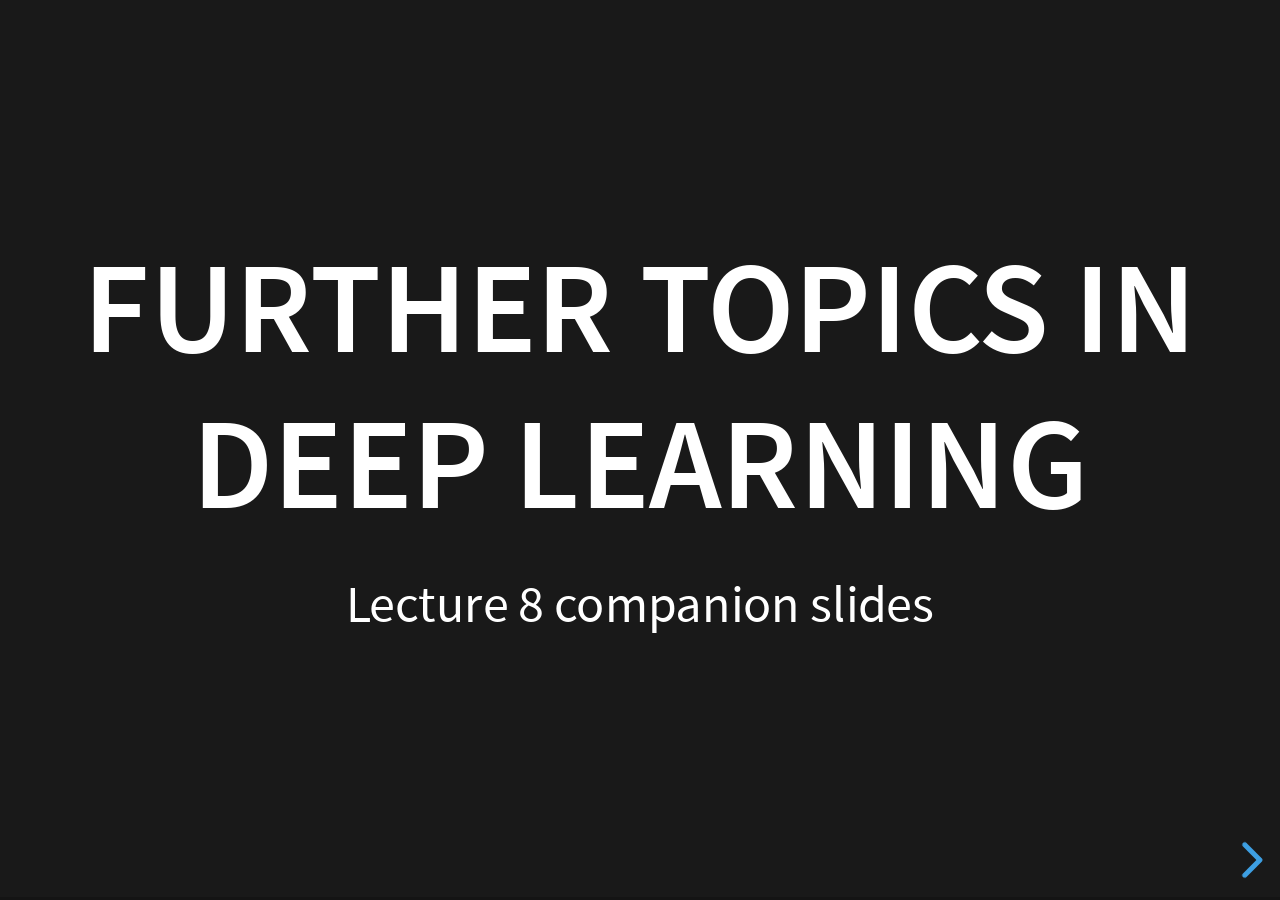
<file: lectures/08_nlp-2-encoder-decoder-and-attention/slides/index.html>
<!DOCTYPE html>
<html>
<head>
  <meta charset="utf-8">
  <meta name="generator" content="pandoc">
  <title>Further topics in deep learning</title>
  <meta name="apple-mobile-web-app-capable" content="yes">
  <meta name="apple-mobile-web-app-status-bar-style" content="black-translucent">
  <meta name="viewport" content="width=device-width, initial-scale=1.0, maximum-scale=1.0, user-scalable=no, minimal-ui">
  <link rel="stylesheet" href="reveal.js/dist/reset.css">
  <link rel="stylesheet" href="reveal.js/dist/reveal.css">
  <style>
    .reveal .sourceCode {  /* see #7635 */
      overflow: visible;
    }
    /* Default styles provided by pandoc.
    ** See https://pandoc.org/MANUAL.html#variables-for-html for config info.
    */
    span.smallcaps{font-variant: small-caps;}
    div.columns{display: flex; gap: 1.5em;}
    div.column{flex: auto;}
    @media screen {
    div.columns{gap: min(4vw, 1.5em);}
    div.column{overflow-x: auto;}
    }
    div.hanging-indent{margin-left: 1.5em; text-indent: -1.5em;}
    /* The extra [class] is a hack that increases specificity enough to
       override a similar rule in reveal.js */
    ul.task-list[class]{list-style: none;}
    ul.task-list li input[type="checkbox"] {
      font-size: inherit;
      width: 0.8em;
      margin: 0 0.8em 0.2em -1.6em;
      vertical-align: middle;
    }
    .display.math{display: block; text-align: center; margin: 0.5rem auto;}
  </style>
  <link rel="stylesheet" href="reveal.js/dist/theme/black.css" id="theme">
</head>
<body>
  <div class="reveal">
    <div class="slides">

<section id="title-slide">
  <h1 class="title">Further topics in deep learning</h1>
  <p class="subtitle">Lecture 8 companion slides</p>
</section>

<section id="uncertainty" class="slide level1">
<h1>Uncertainty</h1>
<ul>
<li>Aleatoric vs epistemic</li>
<li>Ensembles and MC dropout</li>
</ul>
</section>
<section id="generative-models" class="slide level1">
<h1>Generative models</h1>
<ul>
<li>VAEs, GANs, diffusion</li>
<li>What they can and cannot claim</li>
</ul>
</section>
<section id="discussion" class="slide level1">
<h1>Discussion</h1>
<p>Where should public bodies draw the line?</p>
</section>
    </div>
  </div>

  <script src="reveal.js/dist/reveal.js"></script>

  <!-- reveal.js plugins -->
  <script src="reveal.js/plugin/notes/notes.js"></script>
  <script src="reveal.js/plugin/search/search.js"></script>
  <script src="reveal.js/plugin/zoom/zoom.js"></script>

  <script>

      // Full list of configuration options available at:
      // https://revealjs.com/config/
      Reveal.initialize({
        // Display controls in the bottom right corner
        controls: true,

        // Help the user learn the controls by providing hints, for example by
        // bouncing the down arrow when they first encounter a vertical slide
        controlsTutorial: true,

        // Determines where controls appear, "edges" or "bottom-right"
        controlsLayout: 'bottom-right',

        // Visibility rule for backwards navigation arrows; "faded", "hidden"
        // or "visible"
        controlsBackArrows: 'faded',

        // Display a presentation progress bar
        progress: true,

        // Display the page number of the current slide
        slideNumber: false,

        // 'all', 'print', or 'speaker'
        showSlideNumber: 'all',

        // Add the current slide number to the URL hash so that reloading the
        // page/copying the URL will return you to the same slide
        hash: true,

        // Start with 1 for the hash rather than 0
        hashOneBasedIndex: false,

        // Flags if we should monitor the hash and change slides accordingly
        respondToHashChanges: true,

        // Push each slide change to the browser history
        history: false,

        // Enable keyboard shortcuts for navigation
        keyboard: true,

        // Enable the slide overview mode
        overview: true,

        // Disables the default reveal.js slide layout (scaling and centering)
        // so that you can use custom CSS layout
        disableLayout: false,

        // Vertical centering of slides
        center: true,

        // Enables touch navigation on devices with touch input
        touch: true,

        // Loop the presentation
        loop: false,

        // Change the presentation direction to be RTL
        rtl: false,

        // see https://revealjs.com/vertical-slides/#navigation-mode
        navigationMode: 'default',

        // Randomizes the order of slides each time the presentation loads
        shuffle: false,

        // Turns fragments on and off globally
        fragments: true,

        // Flags whether to include the current fragment in the URL,
        // so that reloading brings you to the same fragment position
        fragmentInURL: true,

        // Flags if the presentation is running in an embedded mode,
        // i.e. contained within a limited portion of the screen
        embedded: false,

        // Flags if we should show a help overlay when the questionmark
        // key is pressed
        help: true,

        // Flags if it should be possible to pause the presentation (blackout)
        pause: true,

        // Flags if speaker notes should be visible to all viewers
        showNotes: false,

        // Global override for autoplaying embedded media (null/true/false)
        autoPlayMedia: null,

        // Global override for preloading lazy-loaded iframes (null/true/false)
        preloadIframes: null,

        // Number of milliseconds between automatically proceeding to the
        // next slide, disabled when set to 0, this value can be overwritten
        // by using a data-autoslide attribute on your slides
        autoSlide: 0,

        // Stop auto-sliding after user input
        autoSlideStoppable: true,

        // Use this method for navigation when auto-sliding
        autoSlideMethod: null,

        // Specify the average time in seconds that you think you will spend
        // presenting each slide. This is used to show a pacing timer in the
        // speaker view
        defaultTiming: null,

        // Enable slide navigation via mouse wheel
        mouseWheel: false,

        // The display mode that will be used to show slides
        display: 'block',

        // Hide cursor if inactive
        hideInactiveCursor: true,

        // Time before the cursor is hidden (in ms)
        hideCursorTime: 5000,

        // Opens links in an iframe preview overlay
        previewLinks: false,

        // Transition style (none/fade/slide/convex/concave/zoom)
        transition: 'slide',

        // Transition speed (default/fast/slow)
        transitionSpeed: 'default',

        // Transition style for full page slide backgrounds
        // (none/fade/slide/convex/concave/zoom)
        backgroundTransition: 'fade',

        // Number of slides away from the current that are visible
        viewDistance: 3,

        // Number of slides away from the current that are visible on mobile
        // devices. It is advisable to set this to a lower number than
        // viewDistance in order to save resources.
        mobileViewDistance: 2,

        // reveal.js plugins
        plugins: [
          RevealNotes,
          RevealSearch,
          RevealZoom
        ]
      });
    </script>
    </body>
</html>
</file>
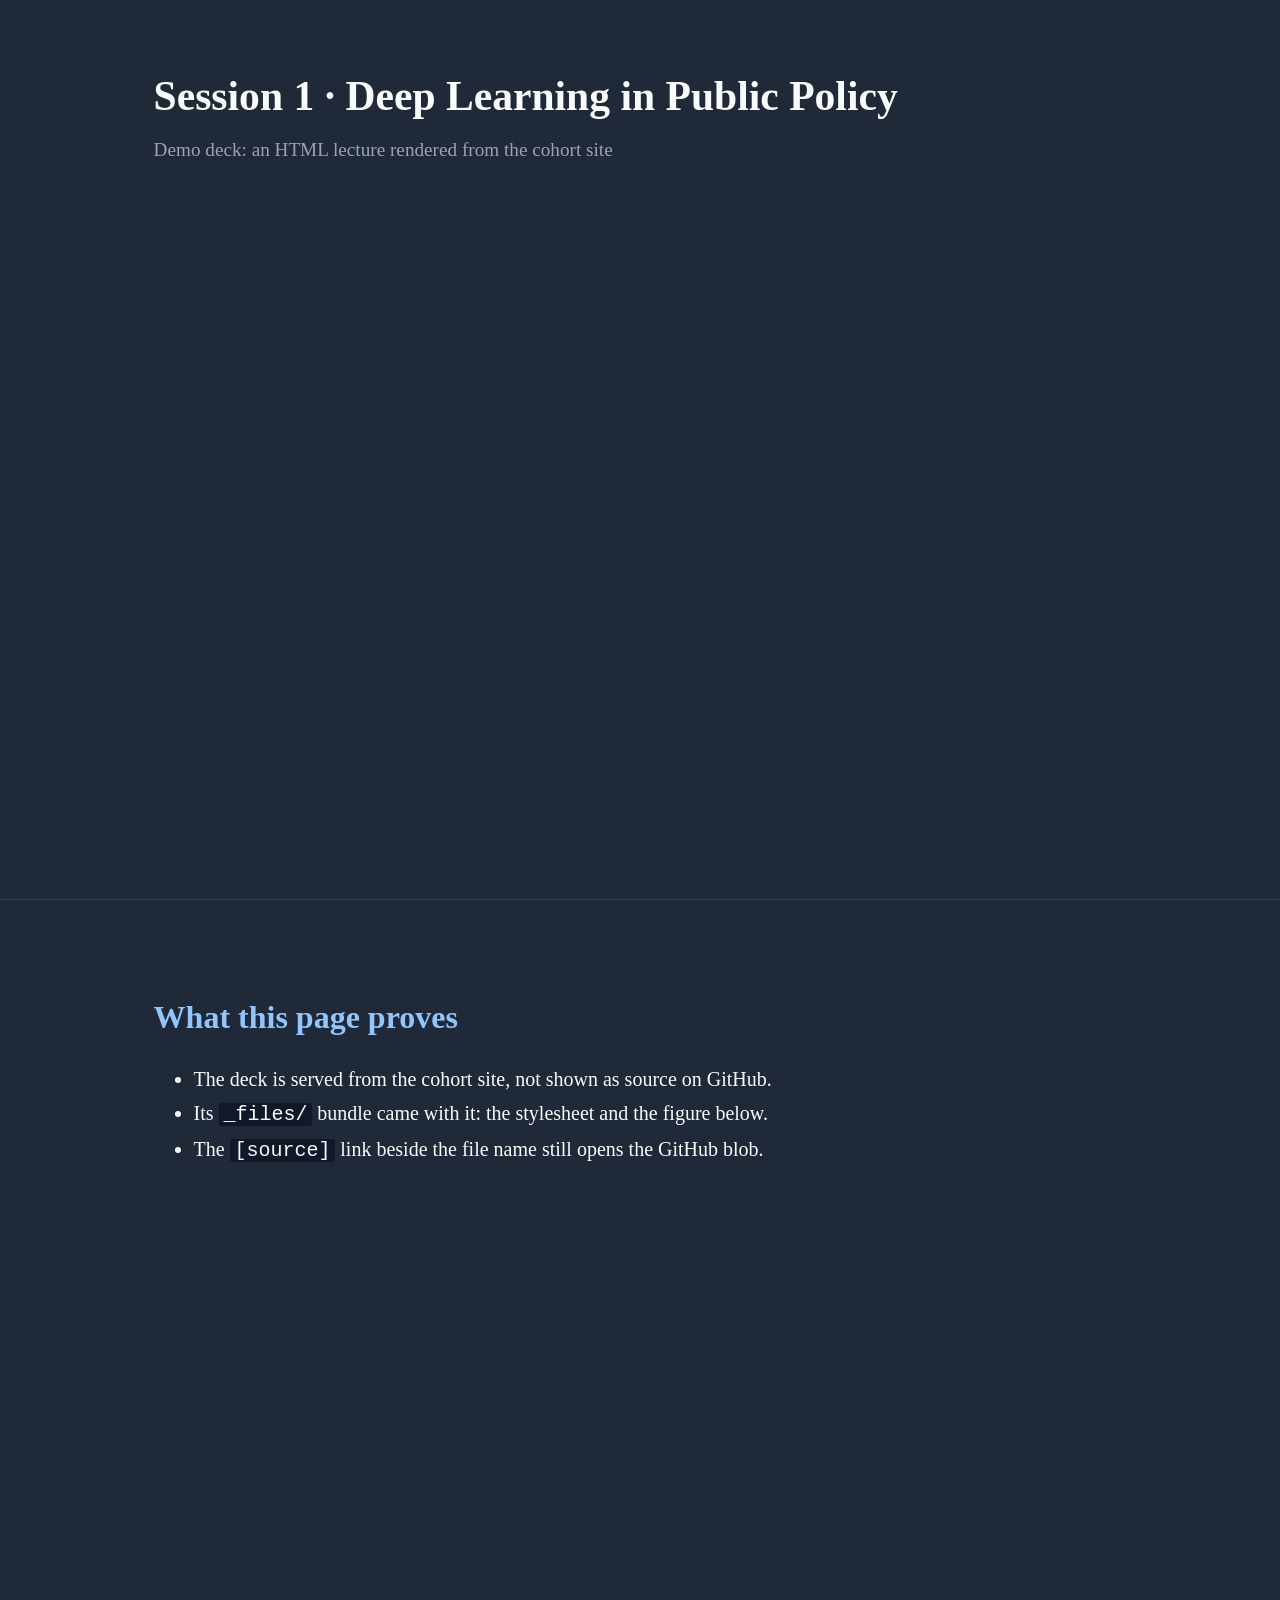
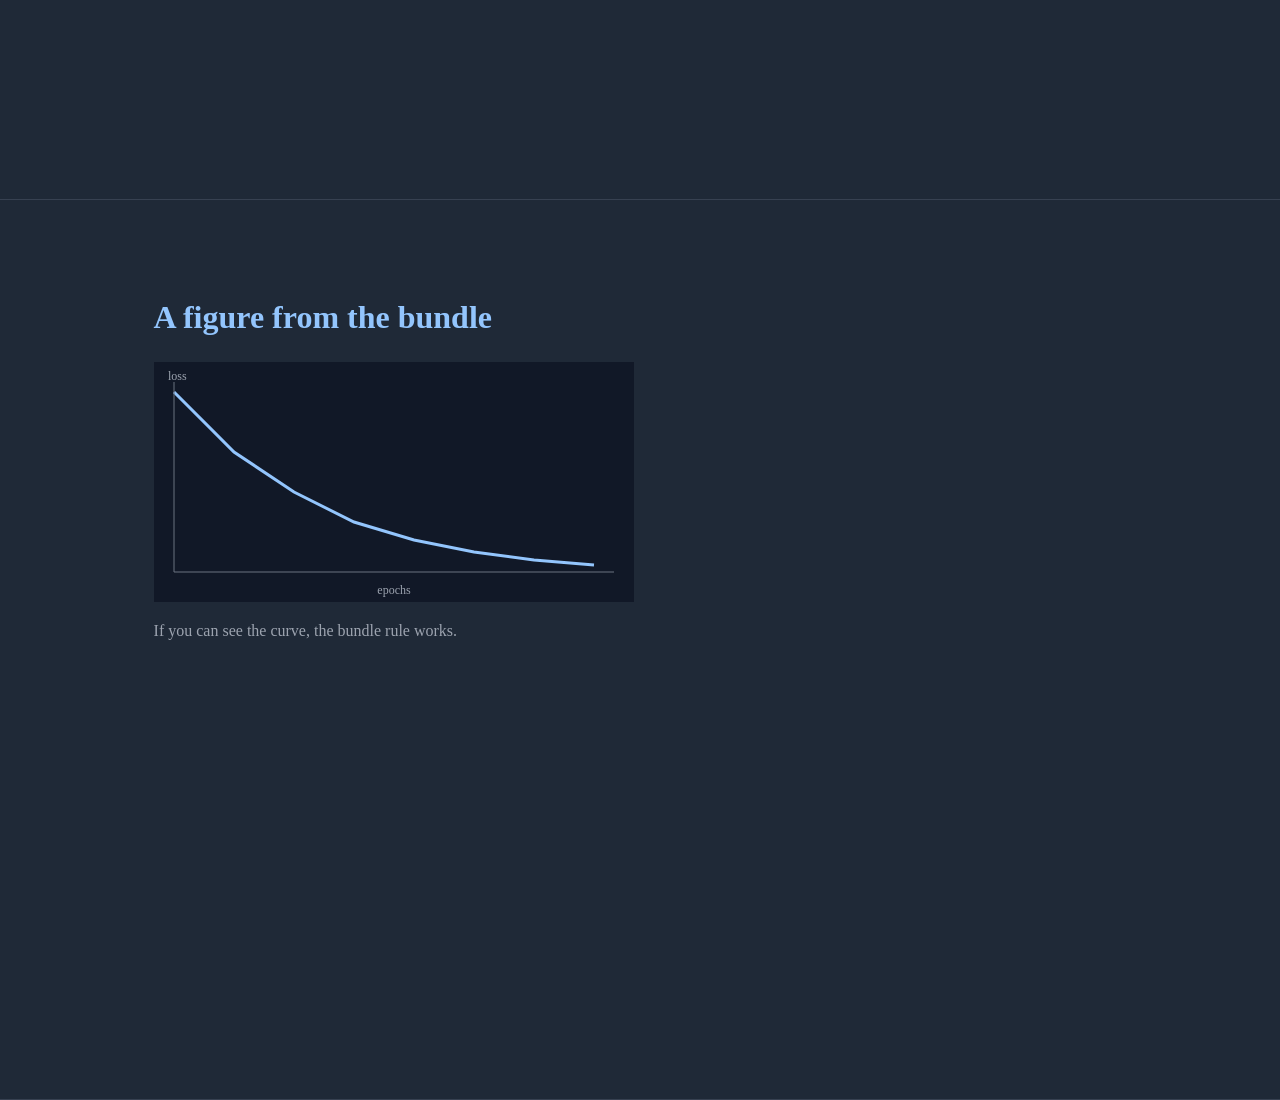
<file: lectures/01_deep-learning-in-public-policy/Session1_demo_deck.html>
<!doctype html>
<html lang="en">
<head>
<meta charset="utf-8">
<title>Session 1 - Deep Learning in Public Policy (demo deck)</title>
<link rel="stylesheet" href="Session1_demo_deck_files/deck.css">
</head>
<body>
<section class="slide">
  <h1>Session 1 · Deep Learning in Public Policy</h1>
  <p class="sub">Demo deck: an HTML lecture rendered from the cohort site</p>
</section>
<section class="slide">
  <h2>What this page proves</h2>
  <ul>
    <li>The deck is served from the cohort site, not shown as source on GitHub.</li>
    <li>Its <code>_files/</code> bundle came with it: the stylesheet and the figure below.</li>
    <li>The <code>[source]</code> link beside the file name still opens the GitHub blob.</li>
  </ul>
</section>
<section class="slide">
  <h2>A figure from the bundle</h2>
  <img src="Session1_demo_deck_files/figure.svg" alt="A simple loss curve" width="480">
  <p class="note">If you can see the curve, the bundle rule works.</p>
</section>
</body>
</html>
</file>
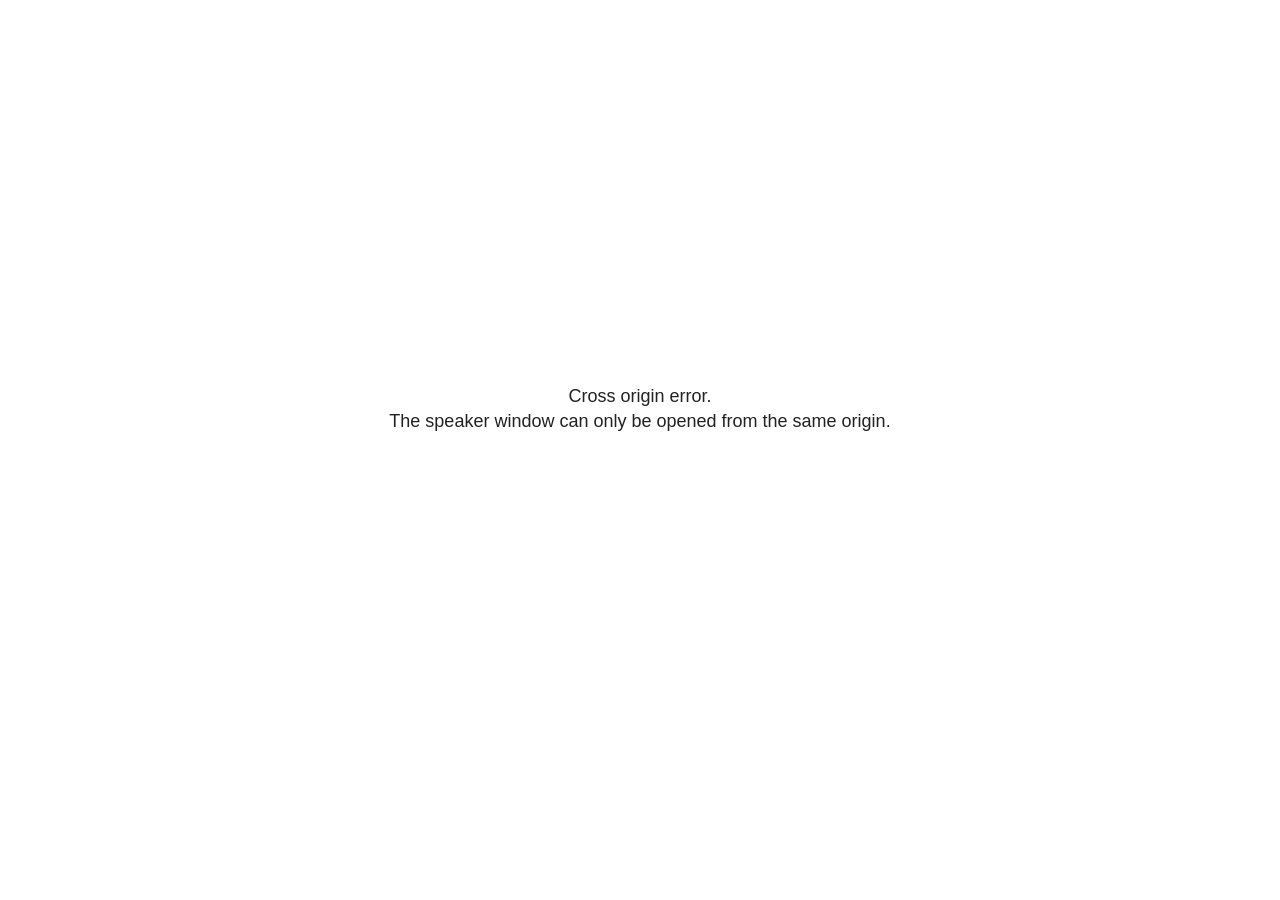
<file: lectures/08_nlp-2-encoder-decoder-and-attention/slides/reveal.js/plugin/notes/speaker-view.html>
<!--
	NOTE: You need to build the notes plugin after making changes to this file.
-->
<html lang="en">
	<head>
		<meta charset="utf-8">

		<title>reveal.js - Speaker View</title>

		<style>
			body {
				font-family: Helvetica;
				font-size: 18px;
			}

			#current-slide,
			#upcoming-slide,
			#speaker-controls {
				padding: 6px;
				box-sizing: border-box;
				-moz-box-sizing: border-box;
			}

			#current-slide iframe,
			#upcoming-slide iframe {
				width: 100%;
				height: 100%;
				border: 1px solid #ddd;
			}

			#current-slide .label,
			#upcoming-slide .label {
				position: absolute;
				top: 10px;
				left: 10px;
				z-index: 2;
			}

			#connection-status {
				position: absolute;
				top: 0;
				left: 0;
				width: 100%;
				height: 100%;
				z-index: 20;
				padding: 30% 20% 20% 20%;
				font-size: 18px;
				color: #222;
				background: #fff;
				text-align: center;
				box-sizing: border-box;
				line-height: 1.4;
			}

			.overlay-element {
				height: 34px;
				line-height: 34px;
				padding: 0 10px;
				text-shadow: none;
				background: rgba( 220, 220, 220, 0.8 );
				color: #222;
				font-size: 14px;
			}

			.overlay-element.interactive:hover {
				background: rgba( 220, 220, 220, 1 );
			}

			#current-slide {
				position: absolute;
				width: 60%;
				height: 100%;
				top: 0;
				left: 0;
				padding-right: 0;
			}

			#upcoming-slide {
				position: absolute;
				width: 40%;
				height: 40%;
				right: 0;
				top: 0;
			}

			/* Speaker controls */
			#speaker-controls {
				position: absolute;
				top: 40%;
				right: 0;
				width: 40%;
				height: 60%;
				overflow: auto;
				font-size: 18px;
			}

				.speaker-controls-time.hidden,
				.speaker-controls-notes.hidden {
					display: none;
				}

				.speaker-controls-time .label,
				.speaker-controls-pace .label,
				.speaker-controls-notes .label {
					text-transform: uppercase;
					font-weight: normal;
					font-size: 0.66em;
					color: #666;
					margin: 0;
				}

				.speaker-controls-time, .speaker-controls-pace {
					border-bottom: 1px solid rgba( 200, 200, 200, 0.5 );
					margin-bottom: 10px;
					padding: 10px 16px;
					padding-bottom: 20px;
					cursor: pointer;
				}

				.speaker-controls-time .reset-button {
					opacity: 0;
					float: right;
					color: #666;
					text-decoration: none;
				}
				.speaker-controls-time:hover .reset-button {
					opacity: 1;
				}

				.speaker-controls-time .timer,
				.speaker-controls-time .clock {
					width: 50%;
				}

				.speaker-controls-time .timer,
				.speaker-controls-time .clock,
				.speaker-controls-time .pacing .hours-value,
				.speaker-controls-time .pacing .minutes-value,
				.speaker-controls-time .pacing .seconds-value {
					font-size: 1.9em;
				}

				.speaker-controls-time .timer {
					float: left;
				}

				.speaker-controls-time .clock {
					float: right;
					text-align: right;
				}

				.speaker-controls-time span.mute {
					opacity: 0.3;
				}

				.speaker-controls-time .pacing-title {
					margin-top: 5px;
				}

				.speaker-controls-time .pacing.ahead {
					color: blue;
				}

				.speaker-controls-time .pacing.on-track {
					color: green;
				}

				.speaker-controls-time .pacing.behind {
					color: red;
				}

				.speaker-controls-notes {
					padding: 10px 16px;
				}

				.speaker-controls-notes .value {
					margin-top: 5px;
					line-height: 1.4;
					font-size: 1.2em;
				}

			/* Layout selector */
			#speaker-layout {
				position: absolute;
				top: 10px;
				right: 10px;
				color: #222;
				z-index: 10;
			}
				#speaker-layout select {
					position: absolute;
					width: 100%;
					height: 100%;
					top: 0;
					left: 0;
					border: 0;
					box-shadow: 0;
					cursor: pointer;
					opacity: 0;

					font-size: 1em;
					background-color: transparent;

					-moz-appearance: none;
					-webkit-appearance: none;
					-webkit-tap-highlight-color: rgba(0, 0, 0, 0);
				}

				#speaker-layout select:focus {
					outline: none;
					box-shadow: none;
				}

			.clear {
				clear: both;
			}

			/* Speaker layout: Wide */
			body[data-speaker-layout="wide"] #current-slide,
			body[data-speaker-layout="wide"] #upcoming-slide {
				width: 50%;
				height: 45%;
				padding: 6px;
			}

			body[data-speaker-layout="wide"] #current-slide {
				top: 0;
				left: 0;
			}

			body[data-speaker-layout="wide"] #upcoming-slide {
				top: 0;
				left: 50%;
			}

			body[data-speaker-layout="wide"] #speaker-controls {
				top: 45%;
				left: 0;
				width: 100%;
				height: 50%;
				font-size: 1.25em;
			}

			/* Speaker layout: Tall */
			body[data-speaker-layout="tall"] #current-slide,
			body[data-speaker-layout="tall"] #upcoming-slide {
				width: 45%;
				height: 50%;
				padding: 6px;
			}

			body[data-speaker-layout="tall"] #current-slide {
				top: 0;
				left: 0;
			}

			body[data-speaker-layout="tall"] #upcoming-slide {
				top: 50%;
				left: 0;
			}

			body[data-speaker-layout="tall"] #speaker-controls {
				padding-top: 40px;
				top: 0;
				left: 45%;
				width: 55%;
				height: 100%;
				font-size: 1.25em;
			}

			/* Speaker layout: Notes only */
			body[data-speaker-layout="notes-only"] #current-slide,
			body[data-speaker-layout="notes-only"] #upcoming-slide {
				display: none;
			}

			body[data-speaker-layout="notes-only"] #speaker-controls {
				padding-top: 40px;
				top: 0;
				left: 0;
				width: 100%;
				height: 100%;
				font-size: 1.25em;
			}

			@media screen and (max-width: 1080px) {
				body[data-speaker-layout="default"] #speaker-controls {
					font-size: 16px;
				}
			}

			@media screen and (max-width: 900px) {
				body[data-speaker-layout="default"] #speaker-controls {
					font-size: 14px;
				}
			}

			@media screen and (max-width: 800px) {
				body[data-speaker-layout="default"] #speaker-controls {
					font-size: 12px;
				}
			}

		</style>
	</head>

	<body>

		<div id="connection-status">Loading speaker view...</div>

		<div id="current-slide"></div>
		<div id="upcoming-slide"><span class="overlay-element label">Upcoming</span></div>
		<div id="speaker-controls">
			<div class="speaker-controls-time">
				<h4 class="label">Time <span class="reset-button">Click to Reset</span></h4>
				<div class="clock">
					<span class="clock-value">0:00 AM</span>
				</div>
				<div class="timer">
					<span class="hours-value">00</span><span class="minutes-value">:00</span><span class="seconds-value">:00</span>
				</div>
				<div class="clear"></div>

				<h4 class="label pacing-title" style="display: none">Pacing – Time to finish current slide</h4>
				<div class="pacing" style="display: none">
					<span class="hours-value">00</span><span class="minutes-value">:00</span><span class="seconds-value">:00</span>
				</div>
			</div>

			<div class="speaker-controls-notes hidden">
				<h4 class="label">Notes</h4>
				<div class="value"></div>
			</div>
		</div>
		<div id="speaker-layout" class="overlay-element interactive">
			<span class="speaker-layout-label"></span>
			<select class="speaker-layout-dropdown"></select>
		</div>

		<script>

			(function() {

				var notes,
					notesValue,
					currentState,
					currentSlide,
					upcomingSlide,
					layoutLabel,
					layoutDropdown,
					pendingCalls = {},
					lastRevealApiCallId = 0,
					connected = false

				var connectionStatus = document.querySelector( '#connection-status' );

				var SPEAKER_LAYOUTS = {
					'default': 'Default',
					'wide': 'Wide',
					'tall': 'Tall',
					'notes-only': 'Notes only'
				};

				setupLayout();

				let openerOrigin;

				try {
					openerOrigin = window.opener.location.origin;
				}
				catch ( error ) { console.warn( error ) }

				// In order to prevent XSS, the speaker view will only run if its
				// opener has the same origin as itself
				if( window.location.origin !== openerOrigin ) {
					connectionStatus.innerHTML = 'Cross origin error.<br>The speaker window can only be opened from the same origin.';
					return;
				}

				var connectionTimeout = setTimeout( function() {
					connectionStatus.innerHTML = 'Error connecting to main window.<br>Please try closing and reopening the speaker view.';
				}, 5000 );

				window.addEventListener( 'message', function( event ) {

					// Validate the origin of all messages to avoid parsing messages
					// that aren't meant for us. Ignore when running off file:// so
					// that the speaker view continues to work without a web server.
					if( window.location.origin !== event.origin && window.location.origin !== 'file://' ) {
						return
					}

					clearTimeout( connectionTimeout );
					connectionStatus.style.display = 'none';

					var data = JSON.parse( event.data );

					// The overview mode is only useful to the reveal.js instance
					// where navigation occurs so we don't sync it
					if( data.state ) delete data.state.overview;

					// Messages sent by the notes plugin inside of the main window
					if( data && data.namespace === 'reveal-notes' ) {
						if( data.type === 'connect' ) {
							handleConnectMessage( data );
						}
						else if( data.type === 'state' ) {
							handleStateMessage( data );
						}
						else if( data.type === 'return' ) {
							pendingCalls[data.callId](data.result);
							delete pendingCalls[data.callId];
						}
					}
					// Messages sent by the reveal.js inside of the current slide preview
					else if( data && data.namespace === 'reveal' ) {
						if( /ready/.test( data.eventName ) ) {
							// Send a message back to notify that the handshake is complete
							window.opener.postMessage( JSON.stringify({ namespace: 'reveal-notes', type: 'connected'} ), '*' );
						}
						else if( /slidechanged|fragmentshown|fragmenthidden|paused|resumed/.test( data.eventName ) && currentState !== JSON.stringify( data.state ) ) {

							dispatchStateToMainWindow( data.state );

						}
					}

				} );

				/**
				 * Updates the presentation in the main window to match the state
				 * of the presentation in the notes window.
				 */
				const dispatchStateToMainWindow = debounce(( state ) => {
					window.opener.postMessage( JSON.stringify({ method: 'setState', args: [ state ]} ), '*' );
				}, 500);

				/**
				 * Asynchronously calls the Reveal.js API of the main frame.
				 */
				function callRevealApi( methodName, methodArguments, callback ) {

					var callId = ++lastRevealApiCallId;
					pendingCalls[callId] = callback;
					window.opener.postMessage( JSON.stringify( {
						namespace: 'reveal-notes',
						type: 'call',
						callId: callId,
						methodName: methodName,
						arguments: methodArguments
					} ), '*' );

				}

				/**
				 * Called when the main window is trying to establish a
				 * connection.
				 */
				function handleConnectMessage( data ) {

					if( connected === false ) {
						connected = true;

						setupIframes( data );
						setupKeyboard();
						setupNotes();
						setupTimer();
						setupHeartbeat();
					}

				}

				/**
				 * Called when the main window sends an updated state.
				 */
				function handleStateMessage( data ) {

					// Store the most recently set state to avoid circular loops
					// applying the same state
					currentState = JSON.stringify( data.state );

					// No need for updating the notes in case of fragment changes
					if ( data.notes ) {
						notes.classList.remove( 'hidden' );
						notesValue.style.whiteSpace = data.whitespace;
						if( data.markdown ) {
							notesValue.innerHTML = marked( data.notes );
						}
						else {
							notesValue.innerHTML = data.notes;
						}
					}
					else {
						notes.classList.add( 'hidden' );
					}

					// Update the note slides
					currentSlide.contentWindow.postMessage( JSON.stringify({ method: 'setState', args: [ data.state ] }), '*' );
					upcomingSlide.contentWindow.postMessage( JSON.stringify({ method: 'setState', args: [ data.state ] }), '*' );
					upcomingSlide.contentWindow.postMessage( JSON.stringify({ method: 'next' }), '*' );

				}

				// Limit to max one state update per X ms
				handleStateMessage = debounce( handleStateMessage, 200 );

				/**
				 * Forward keyboard events to the current slide window.
				 * This enables keyboard events to work even if focus
				 * isn't set on the current slide iframe.
				 *
				 * Block F5 default handling, it reloads and disconnects
				 * the speaker notes window.
				 */
				function setupKeyboard() {

					document.addEventListener( 'keydown', function( event ) {
						if( event.keyCode === 116 || ( event.metaKey && event.keyCode === 82 ) ) {
							event.preventDefault();
							return false;
						}
						currentSlide.contentWindow.postMessage( JSON.stringify({ method: 'triggerKey', args: [ event.keyCode ] }), '*' );
					} );

				}

				/**
				 * Creates the preview iframes.
				 */
				function setupIframes( data ) {

					var params = [
						'receiver',
						'progress=false',
						'history=false',
						'transition=none',
						'autoSlide=0',
						'backgroundTransition=none'
					].join( '&' );

					var urlSeparator = /\?/.test(data.url) ? '&' : '?';
					var hash = '#/' + data.state.indexh + '/' + data.state.indexv;
					var currentURL = data.url + urlSeparator + params + '&scrollActivationWidth=false&postMessageEvents=true' + hash;
					var upcomingURL = data.url + urlSeparator + params + '&scrollActivationWidth=false&controls=false' + hash;

					currentSlide = document.createElement( 'iframe' );
					currentSlide.setAttribute( 'width', 1280 );
					currentSlide.setAttribute( 'height', 1024 );
					currentSlide.setAttribute( 'src', currentURL );
					document.querySelector( '#current-slide' ).appendChild( currentSlide );

					upcomingSlide = document.createElement( 'iframe' );
					upcomingSlide.setAttribute( 'width', 640 );
					upcomingSlide.setAttribute( 'height', 512 );
					upcomingSlide.setAttribute( 'src', upcomingURL );
					document.querySelector( '#upcoming-slide' ).appendChild( upcomingSlide );

				}

				/**
				 * Setup the notes UI.
				 */
				function setupNotes() {

					notes = document.querySelector( '.speaker-controls-notes' );
					notesValue = document.querySelector( '.speaker-controls-notes .value' );

				}

				/**
				 * We send out a heartbeat at all times to ensure we can
				 * reconnect with the main presentation window after reloads.
				 */
				function setupHeartbeat() {

					setInterval( () => {
						window.opener.postMessage( JSON.stringify({ namespace: 'reveal-notes', type: 'heartbeat'} ), '*' );
					}, 1000 );

				}

				function getTimings( callback ) {

					callRevealApi( 'getSlidesAttributes', [], function ( slideAttributes ) {
						callRevealApi( 'getConfig', [], function ( config ) {
							var totalTime = config.totalTime;
							var minTimePerSlide = config.minimumTimePerSlide || 0;
							var defaultTiming = config.defaultTiming;
							if ((defaultTiming == null) && (totalTime == null)) {
								callback(null);
								return;
							}
							// Setting totalTime overrides defaultTiming
							if (totalTime) {
								defaultTiming = 0;
							}
							var timings = [];
							for ( var i in slideAttributes ) {
								var slide = slideAttributes[ i ];
								var timing = defaultTiming;
								if( slide.hasOwnProperty( 'data-timing' )) {
									var t = slide[ 'data-timing' ];
									timing = parseInt(t);
									if( isNaN(timing) ) {
										console.warn("Could not parse timing '" + t + "' of slide " + i + "; using default of " + defaultTiming);
										timing = defaultTiming;
									}
								}
								timings.push(timing);
							}
							if ( totalTime ) {
								// After we've allocated time to individual slides, we summarize it and
								// subtract it from the total time
								var remainingTime = totalTime - timings.reduce( function(a, b) { return a + b; }, 0 );
								// The remaining time is divided by the number of slides that have 0 seconds
								// allocated at the moment, giving the average time-per-slide on the remaining slides
								var remainingSlides = (timings.filter( function(x) { return x == 0 }) ).length
								var timePerSlide = Math.round( remainingTime / remainingSlides, 0 )
								// And now we replace every zero-value timing with that average
								timings = timings.map( function(x) { return (x==0 ? timePerSlide : x) } );
							}
							var slidesUnderMinimum = timings.filter( function(x) { return (x < minTimePerSlide) } ).length
							if ( slidesUnderMinimum ) {
								message = "The pacing time for " + slidesUnderMinimum + " slide(s) is under the configured minimum of " + minTimePerSlide + " seconds. Check the data-timing attribute on individual slides, or consider increasing the totalTime or minimumTimePerSlide configuration options (or removing some slides).";
								alert(message);
							}
							callback( timings );
						} );
					} );

				}

				/**
				 * Return the number of seconds allocated for presenting
				 * all slides up to and including this one.
				 */
				function getTimeAllocated( timings, callback ) {

					callRevealApi( 'getSlidePastCount', [], function ( currentSlide ) {
						var allocated = 0;
						for (var i in timings.slice(0, currentSlide + 1)) {
							allocated += timings[i];
						}
						callback( allocated );
					} );

				}

				/**
				 * Create the timer and clock and start updating them
				 * at an interval.
				 */
				function setupTimer() {

					var start = new Date(),
					timeEl = document.querySelector( '.speaker-controls-time' ),
					clockEl = timeEl.querySelector( '.clock-value' ),
					hoursEl = timeEl.querySelector( '.hours-value' ),
					minutesEl = timeEl.querySelector( '.minutes-value' ),
					secondsEl = timeEl.querySelector( '.seconds-value' ),
					pacingTitleEl = timeEl.querySelector( '.pacing-title' ),
					pacingEl = timeEl.querySelector( '.pacing' ),
					pacingHoursEl = pacingEl.querySelector( '.hours-value' ),
					pacingMinutesEl = pacingEl.querySelector( '.minutes-value' ),
					pacingSecondsEl = pacingEl.querySelector( '.seconds-value' );

					var timings = null;
					getTimings( function ( _timings ) {

						timings = _timings;
						if (_timings !== null) {
							pacingTitleEl.style.removeProperty('display');
							pacingEl.style.removeProperty('display');
						}

						// Update once directly
						_updateTimer();

						// Then update every second
						setInterval( _updateTimer, 1000 );

					} );


					function _resetTimer() {

						if (timings == null) {
							start = new Date();
							_updateTimer();
						}
						else {
							// Reset timer to beginning of current slide
							getTimeAllocated( timings, function ( slideEndTimingSeconds ) {
								var slideEndTiming = slideEndTimingSeconds * 1000;
								callRevealApi( 'getSlidePastCount', [], function ( currentSlide ) {
									var currentSlideTiming = timings[currentSlide] * 1000;
									var previousSlidesTiming = slideEndTiming - currentSlideTiming;
									var now = new Date();
									start = new Date(now.getTime() - previousSlidesTiming);
									_updateTimer();
								} );
							} );
						}

					}

					timeEl.addEventListener( 'click', function() {
						_resetTimer();
						return false;
					} );

					function _displayTime( hrEl, minEl, secEl, time) {

						var sign = Math.sign(time) == -1 ? "-" : "";
						time = Math.abs(Math.round(time / 1000));
						var seconds = time % 60;
						var minutes = Math.floor( time / 60 ) % 60 ;
						var hours = Math.floor( time / ( 60 * 60 )) ;
						hrEl.innerHTML = sign + zeroPadInteger( hours );
						if (hours == 0) {
							hrEl.classList.add( 'mute' );
						}
						else {
							hrEl.classList.remove( 'mute' );
						}
						minEl.innerHTML = ':' + zeroPadInteger( minutes );
						if (hours == 0 && minutes == 0) {
							minEl.classList.add( 'mute' );
						}
						else {
							minEl.classList.remove( 'mute' );
						}
						secEl.innerHTML = ':' + zeroPadInteger( seconds );
					}

					function _updateTimer() {

						var diff, hours, minutes, seconds,
						now = new Date();

						diff = now.getTime() - start.getTime();

						clockEl.innerHTML = now.toLocaleTimeString( 'en-US', { hour12: true, hour: '2-digit', minute:'2-digit' } );
						_displayTime( hoursEl, minutesEl, secondsEl, diff );
						if (timings !== null) {
							_updatePacing(diff);
						}

					}

					function _updatePacing(diff) {

						getTimeAllocated( timings, function ( slideEndTimingSeconds ) {
							var slideEndTiming = slideEndTimingSeconds * 1000;

							callRevealApi( 'getSlidePastCount', [], function ( currentSlide ) {
								var currentSlideTiming = timings[currentSlide] * 1000;
								var timeLeftCurrentSlide = slideEndTiming - diff;
								if (timeLeftCurrentSlide < 0) {
									pacingEl.className = 'pacing behind';
								}
								else if (timeLeftCurrentSlide < currentSlideTiming) {
									pacingEl.className = 'pacing on-track';
								}
								else {
									pacingEl.className = 'pacing ahead';
								}
								_displayTime( pacingHoursEl, pacingMinutesEl, pacingSecondsEl, timeLeftCurrentSlide );
							} );
						} );
					}

				}

				/**
				 * Sets up the speaker view layout and layout selector.
				 */
				function setupLayout() {

					layoutDropdown = document.querySelector( '.speaker-layout-dropdown' );
					layoutLabel = document.querySelector( '.speaker-layout-label' );

					// Render the list of available layouts
					for( var id in SPEAKER_LAYOUTS ) {
						var option = document.createElement( 'option' );
						option.setAttribute( 'value', id );
						option.textContent = SPEAKER_LAYOUTS[ id ];
						layoutDropdown.appendChild( option );
					}

					// Monitor the dropdown for changes
					layoutDropdown.addEventListener( 'change', function( event ) {

						setLayout( layoutDropdown.value );

					}, false );

					// Restore any currently persisted layout
					setLayout( getLayout() );

				}

				/**
				 * Sets a new speaker view layout. The layout is persisted
				 * in local storage.
				 */
				function setLayout( value ) {

					var title = SPEAKER_LAYOUTS[ value ];

					layoutLabel.innerHTML = 'Layout' + ( title ? ( ': ' + title ) : '' );
					layoutDropdown.value = value;

					document.body.setAttribute( 'data-speaker-layout', value );

					// Persist locally
					if( supportsLocalStorage() ) {
						window.localStorage.setItem( 'reveal-speaker-layout', value );
					}

				}

				/**
				 * Returns the ID of the most recently set speaker layout
				 * or our default layout if none has been set.
				 */
				function getLayout() {

					if( supportsLocalStorage() ) {
						var layout = window.localStorage.getItem( 'reveal-speaker-layout' );
						if( layout ) {
							return layout;
						}
					}

					// Default to the first record in the layouts hash
					for( var id in SPEAKER_LAYOUTS ) {
						return id;
					}

				}

				function supportsLocalStorage() {

					try {
						localStorage.setItem('test', 'test');
						localStorage.removeItem('test');
						return true;
					}
					catch( e ) {
						return false;
					}

				}

				function zeroPadInteger( num ) {

					var str = '00' + parseInt( num );
					return str.substring( str.length - 2 );

				}

				/**
				 * Limits the frequency at which a function can be called.
				 */
				function debounce( fn, ms ) {

					var lastTime = 0,
						timeout;

					return function() {

						var args = arguments;
						var context = this;

						clearTimeout( timeout );

						var timeSinceLastCall = Date.now() - lastTime;
						if( timeSinceLastCall > ms ) {
							fn.apply( context, args );
							lastTime = Date.now();
						}
						else {
							timeout = setTimeout( function() {
								fn.apply( context, args );
								lastTime = Date.now();
							}, ms - timeSinceLastCall );
						}

					}

				}

			})();

		</script>
	</body>
</html>
</file>
<file: lectures/08_nlp-2-encoder-decoder-and-attention/slides/reveal.js/dist/theme/black.css>
/**
 * Black theme for reveal.js. This is the opposite of the 'white' theme.
 *
 * By Hakim El Hattab, http://hakim.se
 */
@import url(./fonts/source-sans-pro/source-sans-pro.css);
section.has-light-background, section.has-light-background h1, section.has-light-background h2, section.has-light-background h3, section.has-light-background h4, section.has-light-background h5, section.has-light-background h6 {
  color: #222;
}

/*********************************************
 * GLOBAL STYLES
 *********************************************/
:root {
  --r-background-color: #191919;
  --r-main-font: Source Sans Pro, Helvetica, sans-serif;
  --r-main-font-size: 42px;
  --r-main-color: #fff;
  --r-block-margin: 20px;
  --r-heading-margin: 0 0 20px 0;
  --r-heading-font: Source Sans Pro, Helvetica, sans-serif;
  --r-heading-color: #fff;
  --r-heading-line-height: 1.2;
  --r-heading-letter-spacing: normal;
  --r-heading-text-transform: uppercase;
  --r-heading-text-shadow: none;
  --r-heading-font-weight: 600;
  --r-heading1-text-shadow: none;
  --r-heading1-size: 2.5em;
  --r-heading2-size: 1.6em;
  --r-heading3-size: 1.3em;
  --r-heading4-size: 1em;
  --r-code-font: monospace;
  --r-link-color: #42affa;
  --r-link-color-dark: #068de9;
  --r-link-color-hover: #8dcffc;
  --r-selection-background-color: rgba(66, 175, 250, 0.75);
  --r-selection-color: #fff;
  --r-overlay-element-bg-color: 240, 240, 240;
  --r-overlay-element-fg-color: 0, 0, 0;
}

.reveal-viewport {
  background: #191919;
  background-color: var(--r-background-color);
}

.reveal {
  font-family: var(--r-main-font);
  font-size: var(--r-main-font-size);
  font-weight: normal;
  color: var(--r-main-color);
}

.reveal ::selection {
  color: var(--r-selection-color);
  background: var(--r-selection-background-color);
  text-shadow: none;
}

.reveal ::-moz-selection {
  color: var(--r-selection-color);
  background: var(--r-selection-background-color);
  text-shadow: none;
}

.reveal .slides section,
.reveal .slides section > section {
  line-height: 1.3;
  font-weight: inherit;
}

/*********************************************
 * HEADERS
 *********************************************/
.reveal h1,
.reveal h2,
.reveal h3,
.reveal h4,
.reveal h5,
.reveal h6 {
  margin: var(--r-heading-margin);
  color: var(--r-heading-color);
  font-family: var(--r-heading-font);
  font-weight: var(--r-heading-font-weight);
  line-height: var(--r-heading-line-height);
  letter-spacing: var(--r-heading-letter-spacing);
  text-transform: var(--r-heading-text-transform);
  text-shadow: var(--r-heading-text-shadow);
  word-wrap: break-word;
}

.reveal h1 {
  font-size: var(--r-heading1-size);
}

.reveal h2 {
  font-size: var(--r-heading2-size);
}

.reveal h3 {
  font-size: var(--r-heading3-size);
}

.reveal h4 {
  font-size: var(--r-heading4-size);
}

.reveal h1 {
  text-shadow: var(--r-heading1-text-shadow);
}

/*********************************************
 * OTHER
 *********************************************/
.reveal p {
  margin: var(--r-block-margin) 0;
  line-height: 1.3;
}

/* Remove trailing margins after titles */
.reveal h1:last-child,
.reveal h2:last-child,
.reveal h3:last-child,
.reveal h4:last-child,
.reveal h5:last-child,
.reveal h6:last-child {
  margin-bottom: 0;
}

/* Ensure certain elements are never larger than the slide itself */
.reveal img,
.reveal video,
.reveal iframe {
  max-width: 95%;
  max-height: 95%;
}

.reveal strong,
.reveal b {
  font-weight: bold;
}

.reveal em {
  font-style: italic;
}

.reveal ol,
.reveal dl,
.reveal ul {
  display: inline-block;
  text-align: left;
  margin: 0 0 0 1em;
}

.reveal ol {
  list-style-type: decimal;
}

.reveal ul {
  list-style-type: disc;
}

.reveal ul ul {
  list-style-type: square;
}

.reveal ul ul ul {
  list-style-type: circle;
}

.reveal ul ul,
.reveal ul ol,
.reveal ol ol,
.reveal ol ul {
  display: block;
  margin-left: 40px;
}

.reveal dt {
  font-weight: bold;
}

.reveal dd {
  margin-left: 40px;
}

.reveal blockquote {
  display: block;
  position: relative;
  width: 70%;
  margin: var(--r-block-margin) auto;
  padding: 5px;
  font-style: italic;
  background: rgba(255, 255, 255, 0.05);
  box-shadow: 0px 0px 2px rgba(0, 0, 0, 0.2);
}

.reveal blockquote p:first-child,
.reveal blockquote p:last-child {
  display: inline-block;
}

.reveal q {
  font-style: italic;
}

.reveal pre {
  display: block;
  position: relative;
  width: 90%;
  margin: var(--r-block-margin) auto;
  text-align: left;
  font-size: 0.55em;
  font-family: var(--r-code-font);
  line-height: 1.2em;
  word-wrap: break-word;
  box-shadow: 0px 5px 15px rgba(0, 0, 0, 0.15);
}

.reveal code {
  font-family: var(--r-code-font);
  text-transform: none;
  tab-size: 2;
}

.reveal pre code {
  display: block;
  padding: 5px;
  overflow: auto;
  max-height: 400px;
  word-wrap: normal;
}

.reveal .code-wrapper {
  white-space: normal;
}

.reveal .code-wrapper code {
  white-space: pre;
}

.reveal table {
  margin: auto;
  border-collapse: collapse;
  border-spacing: 0;
}

.reveal table th {
  font-weight: bold;
}

.reveal table th,
.reveal table td {
  text-align: left;
  padding: 0.2em 0.5em 0.2em 0.5em;
  border-bottom: 1px solid;
}

.reveal table th[align=center],
.reveal table td[align=center] {
  text-align: center;
}

.reveal table th[align=right],
.reveal table td[align=right] {
  text-align: right;
}

.reveal table tbody tr:last-child th,
.reveal table tbody tr:last-child td {
  border-bottom: none;
}

.reveal sup {
  vertical-align: super;
  font-size: smaller;
}

.reveal sub {
  vertical-align: sub;
  font-size: smaller;
}

.reveal small {
  display: inline-block;
  font-size: 0.6em;
  line-height: 1.2em;
  vertical-align: top;
}

.reveal small * {
  vertical-align: top;
}

.reveal img {
  margin: var(--r-block-margin) 0;
}

/*********************************************
 * LINKS
 *********************************************/
.reveal a {
  color: var(--r-link-color);
  text-decoration: none;
  transition: color 0.15s ease;
}

.reveal a:hover {
  color: var(--r-link-color-hover);
  text-shadow: none;
  border: none;
}

.reveal .roll span:after {
  color: #fff;
  background: var(--r-link-color-dark);
}

/*********************************************
 * Frame helper
 *********************************************/
.reveal .r-frame {
  border: 4px solid var(--r-main-color);
  box-shadow: 0 0 10px rgba(0, 0, 0, 0.15);
}

.reveal a .r-frame {
  transition: all 0.15s linear;
}

.reveal a:hover .r-frame {
  border-color: var(--r-link-color);
  box-shadow: 0 0 20px rgba(0, 0, 0, 0.55);
}

/*********************************************
 * NAVIGATION CONTROLS
 *********************************************/
.reveal .controls {
  color: var(--r-link-color);
}

/*********************************************
 * PROGRESS BAR
 *********************************************/
.reveal .progress {
  background: rgba(0, 0, 0, 0.2);
  color: var(--r-link-color);
}

/*********************************************
 * PRINT BACKGROUND
 *********************************************/
@media print {
  .backgrounds {
    background-color: var(--r-background-color);
  }
}
</file>
<file: lectures/01_deep-learning-in-public-policy/Session1_demo_deck_files/deck.css>
body { margin: 0; font-family: Georgia, serif; background: #1f2937; color: #f9fafb; }
.slide { min-height: 100vh; padding: 8vh 12vw; box-sizing: border-box; border-bottom: 1px solid #374151; }
h1 { font-size: 2.6rem; margin: 0 0 .5rem; } h2 { font-size: 2rem; color: #93c5fd; }
.sub { color: #9ca3af; font-size: 1.2rem; } li { font-size: 1.25rem; line-height: 1.7; }
code { background: #111827; padding: 0 .3rem; border-radius: 3px; } .note { color: #9ca3af; }
</file>
